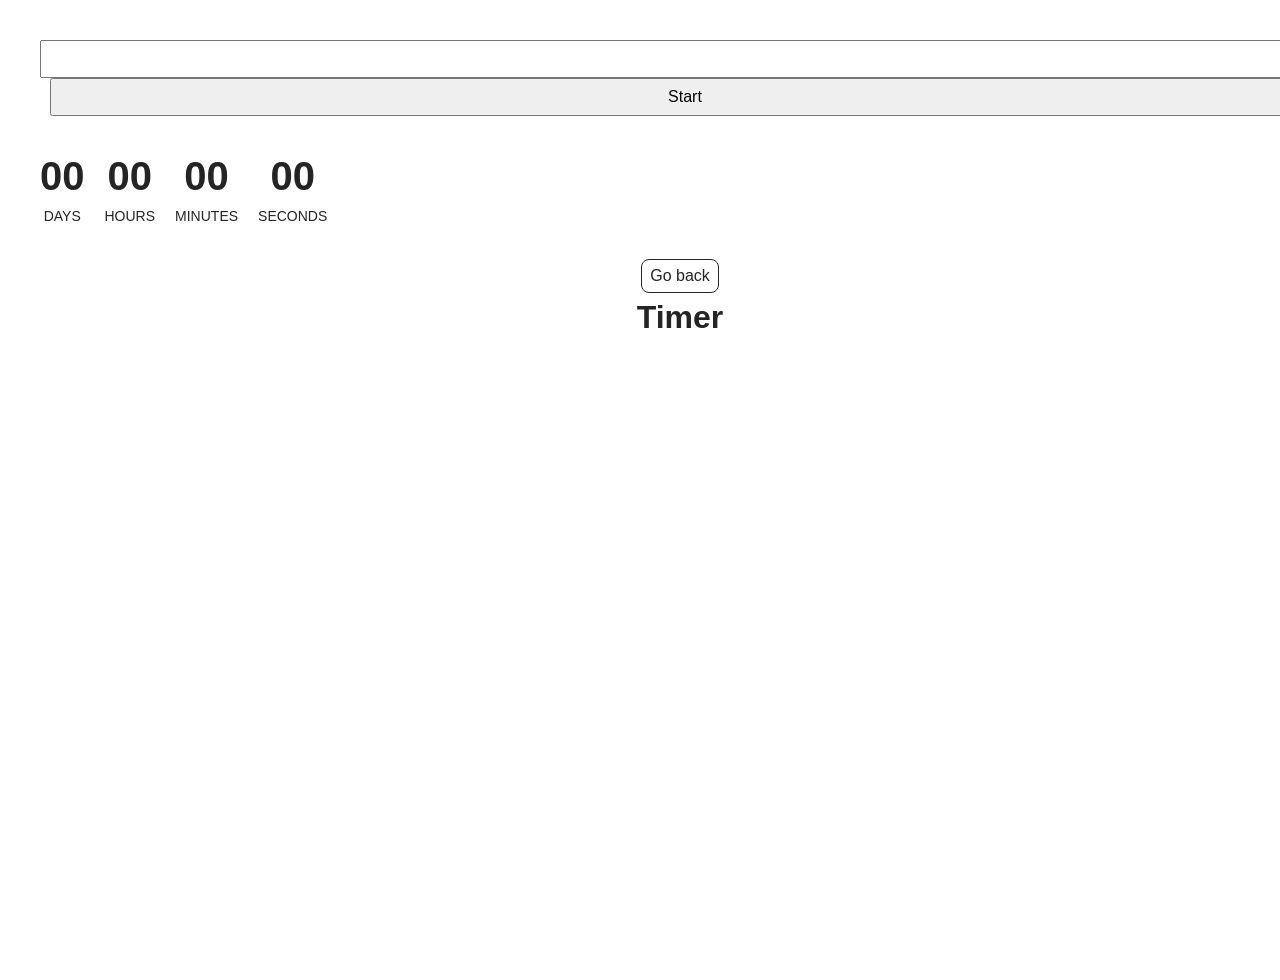
<file: src/1-timer.html>
<!DOCTYPE html>
<html lang="en">
  <head>
    <meta charset="UTF-8" />
    <meta http-equiv="X-UA-Compatible" content="IE=edge" />
    <meta name="viewport" content="width=device-width, initial-scale=1.0" />
    <title>Timer</title>
    <link rel="stylesheet" href="./css/styles.css" />
  </head>
  <body>
   <input type="text" id="datetime-picker" />
<button type="button" data-start>Start</button>

<div class="timer">
  <div class="field">
    <span class="value" data-days>00</span>
    <span class="label">Days</span>
  </div>
  <div class="field">
    <span class="value" data-hours>00</span>
    <span class="label">Hours</span>
  </div>
  <div class="field">
    <span class="value" data-minutes>00</span>
    <span class="label">Minutes</span>
  </div>
  <div class="field">
    <span class="value" data-seconds>00</span>
    <span class="label">Seconds</span>
  </div>
</div>


    <main>
      <div class="container">
        
           <a class="back-link" href="./index.html">Go back</a>
        <h1 class="main-title">Timer</h1>
      
      </div>
    </main>
    <script type="module" src="./js/1-timer.js"></script>

  </body>
</html>
</file>
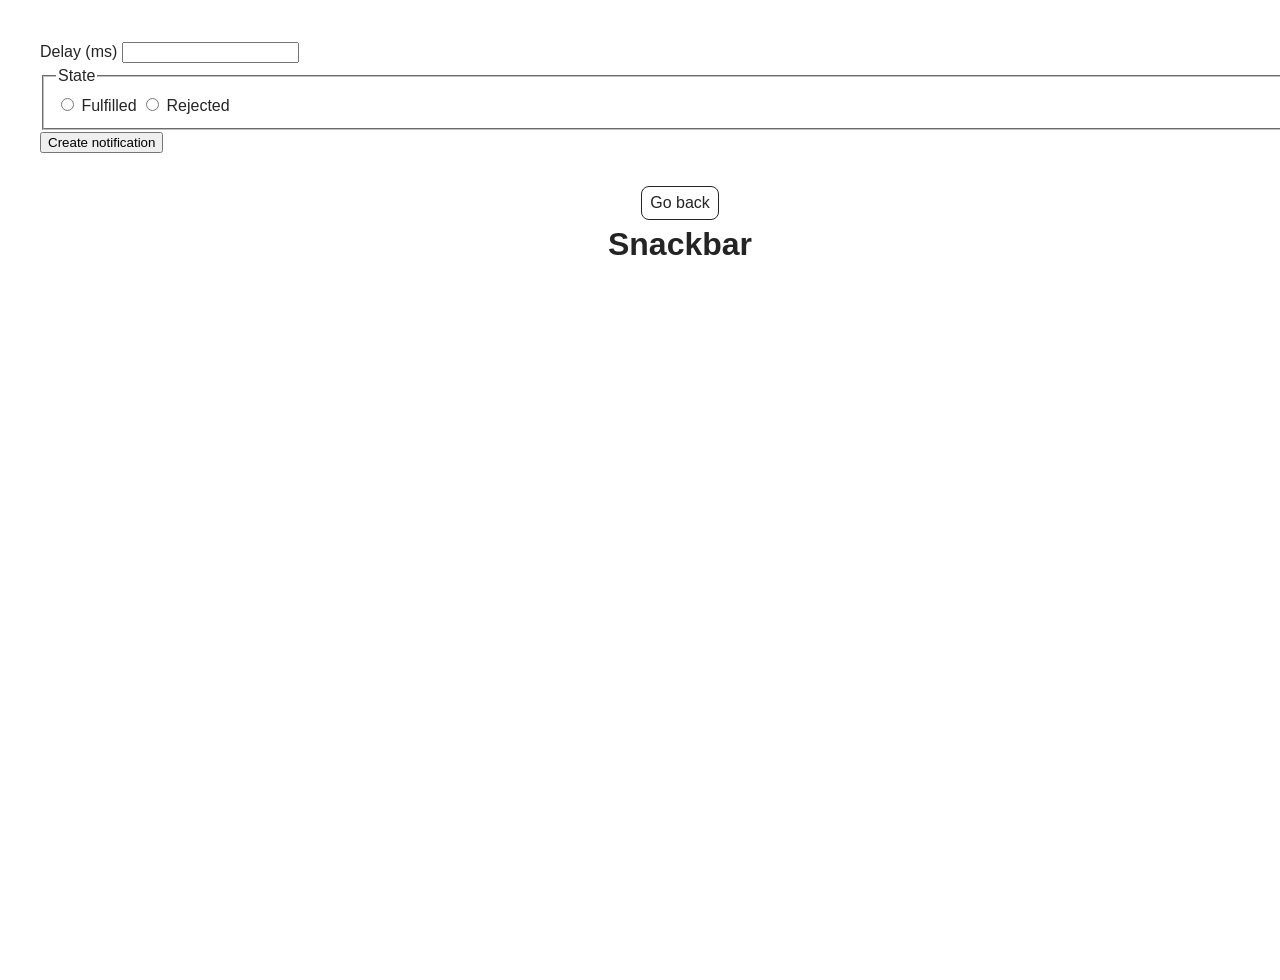
<file: src/2-snackbar.html>
<!DOCTYPE html>
<html lang="en">
  <head>
    <meta charset="UTF-8" />
    <meta http-equiv="X-UA-Compatible" content="IE=edge" />
    <meta name="viewport" content="width=device-width, initial-scale=1.0" />
    <title>Snackbar</title>
    <link rel="stylesheet" href="./css/styles.css" />
  </head>
  <body>
 <form class="form">
  <label>
    Delay (ms)
    <input type="number" name="delay" required />
  </label>

  <fieldset>
    <legend>State</legend>
    <label>
      <input type="radio" name="state" value="fulfilled" required />
      Fulfilled
    </label>
    <label>
      <input type="radio" name="state" value="rejected" required />
      Rejected
    </label>
  </fieldset>

  <button type="submit">Create notification</button>
</form>


    <main>
      <div class="container">
        <a class="back-link" href="./index.html">Go back</a>
        <h1 class="main-title">Snackbar</h1>
      </div>
    </main>

  <script type="module" src="./js/2-snackbar.js"></script>
  </body>
</html>
</file>
<file: src/css/styles.css>
/**
  |============================
  | include css partials with
  | default @import url()
  |============================
*/
/* Common styles */
@import url('./reset.css');
@import url('./base.css');
@import url('./container.css');
@import url('./animations.css');

/* Sections style */
@import url('./header.css');
@import url('./badges.css');
@import url('./back-link.css');
body {
  font-family: Arial, sans-serif;
  padding: 40px;
}

#datetime-picker {
  padding: 8px;
  font-size: 16px;
}

button[data-start] {
  padding: 8px 16px;
  font-size: 16px;
  margin-left: 10px;
  cursor: pointer;
}

button:disabled {
  cursor: not-allowed;
  opacity: 0.5;
}

.timer {
  display: flex;
  gap: 20px;
  margin-top: 30px;
}

.field {
  display: flex;
  flex-direction: column;
  align-items: center;
}

.value {
  font-size: 40px;
  font-weight: bold;
}

.label {
  font-size: 14px;
  text-transform: uppercase;
}
</file>
